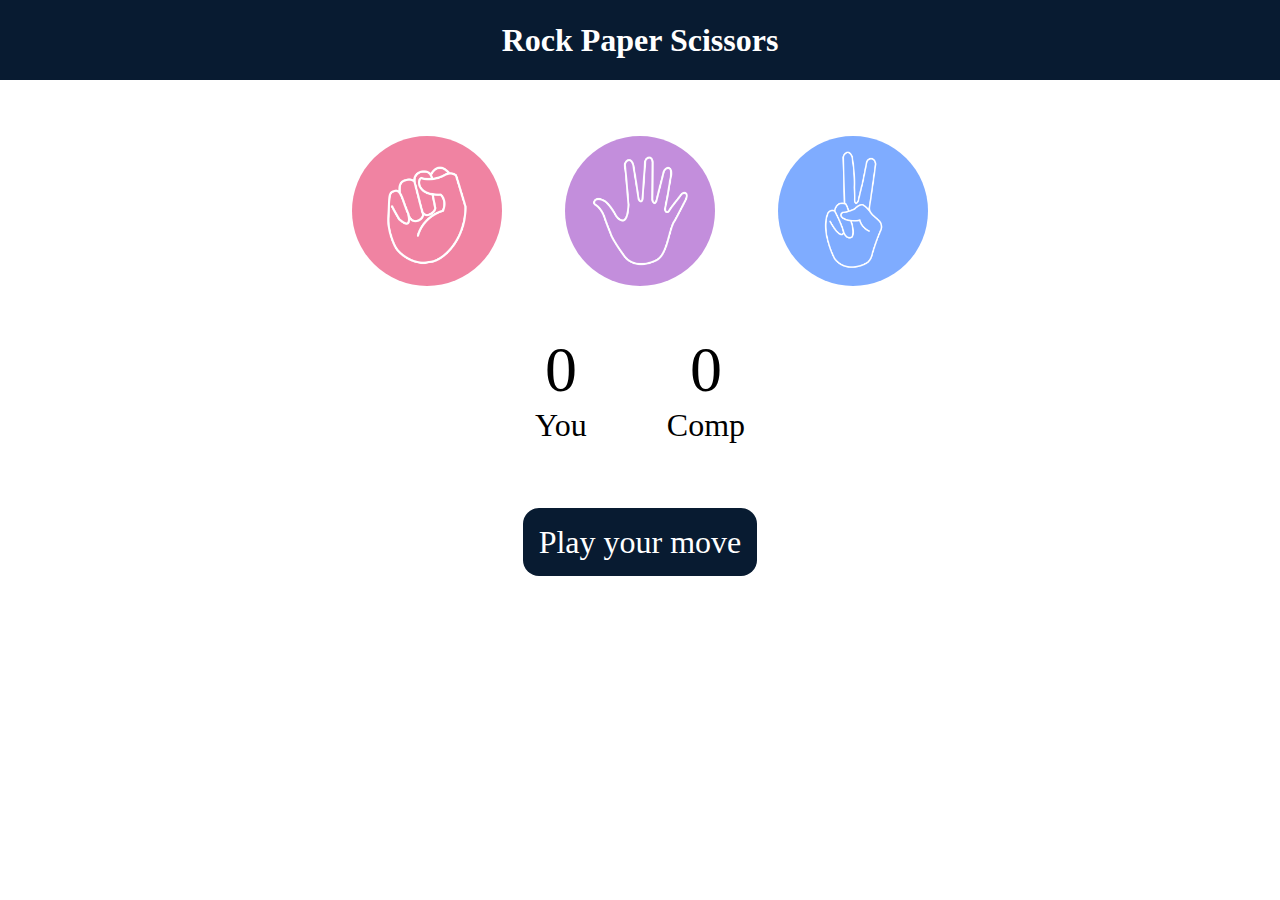
<file: StonePaperScissors/index.html>
<!DOCTYPE html>
<html lang="en">
  <head>
    <meta charset="UTF-8" />
    <meta name="viewport" content="width=device-width, initial-scale=1.0" />
    <title>Rock Paper Scissors Game</title>
    <link rel="stylesheet" href="style.css" />
  </head>
  <body>
    <h1>Rock Paper Scissors</h1>
    <div class="choices">
      <div class="choice" id="rock">
        <img src="./images/rock.png" />
      </div>
      <div class="choice" id="paper">
        <img src="./images/paper.png" />
      </div>
      <div class="choice" id="scissors">
        <img src="./images/scissors.png" />
      </div>
    </div>

    <div class="score-board">
      <div class="score">
        <p id="user-score">0</p>
        <p>You</p>
      </div>
      <div class="score">
        <p id="comp-score">0</p>
        <p>Comp</p>
      </div>
    </div>

    <div class="msg-container">
      <p id="msg">Play your move</p>
    </div>
    <script src="app.js"></script>
  </body>
</html>
</file>
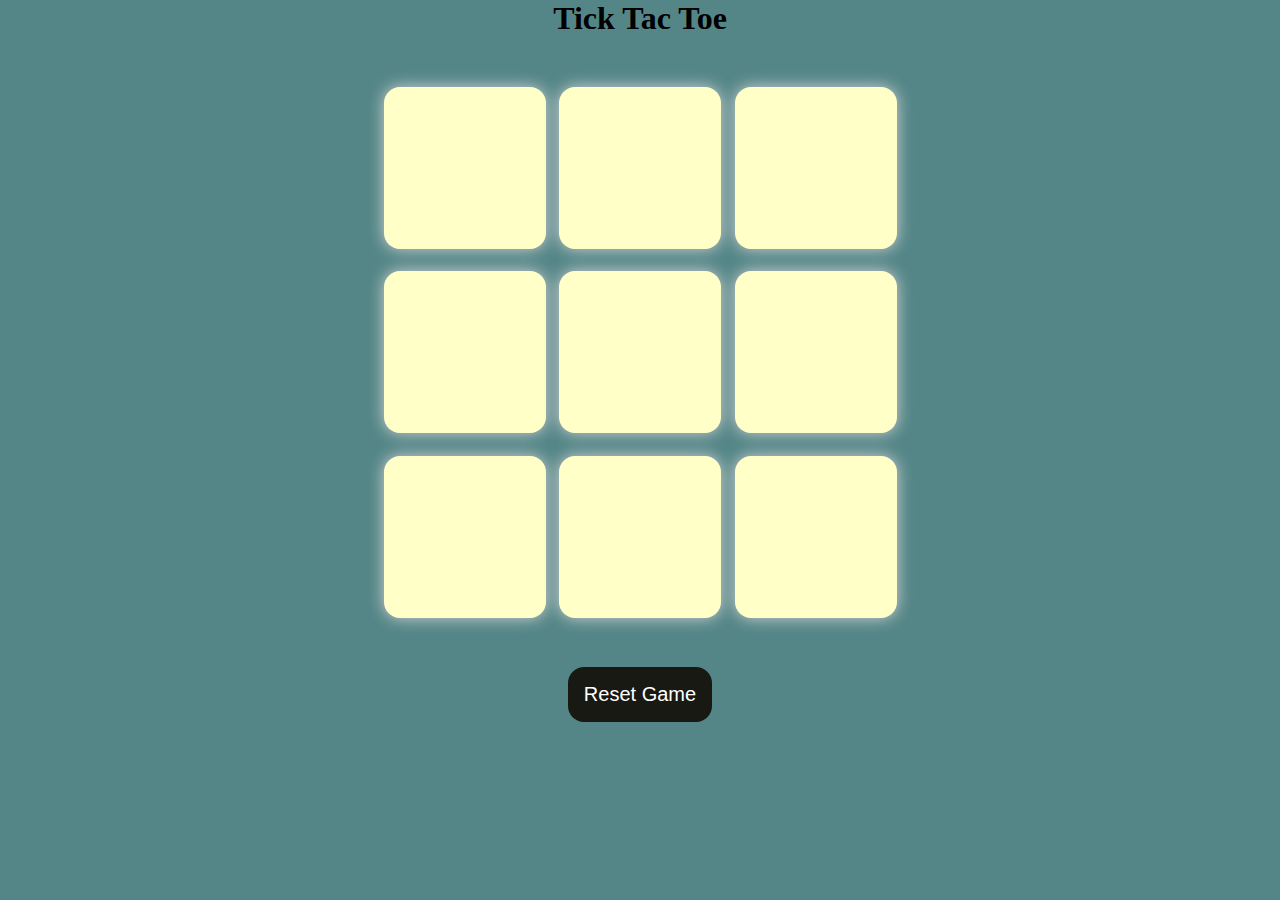
<file: TicTacToe/index.html>
<!DOCTYPE html>
<html lang="en">
<head>
    <meta charset="UTF-8">
    <meta name="viewport" content="width=device-width, initial-scale=1.0">
    <title>Tic-Tack-Toe</title>
    <link rel="stylesheet" href="style.css">
</head>
<body>
    <div class="msg-container hide">
        <p id="msg">Winner</p>
        <button id="new-btn">New Game</button>
    </div>
    <main>
        <h1>Tick Tac Toe</h1>
        <div class="container">
        <div class="game">
          <button class="box"></button>
          <button class="box"></button>
          <button class="box"></button>
          <button class="box"></button>
          <button class="box"></button>
          <button class="box"></button>
          <button class="box"></button>
          <button class="box"></button>
          <button class="box"></button>
        </div>
       </div>
       <button id="reset-btn">Reset Game</button>
    </main>
    <script src="app.js"></script>
</body>
</html>
</file>
<file: StonePaperScissors/style.css>
* {
    margin: 0;
    padding: 0;
    text-align: center;
  }
  
  h1 {
    background-color: #081b31;
    color: #fff;
    height: 5rem;
    line-height: 5rem;
  }
  
  .choice {
    height: 165px;
    width: 165px;
    border-radius: 50%;
    display: flex;
    justify-content: center;
    align-items: center;
  }
  
  .choice:hover {
    cursor: pointer;
    background-color: #081b31;
  }
  
  img {
    height: 150px;
    width: 150px;
    object-fit: cover;
    border-radius: 50%;
  }
  
  .choices {
    display: flex;
    justify-content: center;
    align-items: center;
    gap: 3rem;
    margin-top: 3rem;
  }
  
  .score-board {
    display: flex;
    justify-content: center;
    align-items: center;
    font-size: 2rem;
    margin-top: 2.5rem;
    gap: 5rem;
  }
  
  #user-score,
  #comp-score {
    font-size: 4rem;
  }
  
  .msg-container {
    margin-top: 5rem;
  }
  
  #msg {
    background-color: #081b31;
    color: #fff;
    font-size: 2rem;
    display: inline;
    padding: 1rem;
    border-radius: 1rem;
  }
</file>
<file: TicTacToe/style.css>
*{
    margin: 0;
    padding: 0;
}
body{
    background-color: #548687;
    text-align: center;
}
.container{
    height: 70vh;
    display: flex;
    justify-content: center;
    align-items: center;
    gap: 1.5vmin;
}
.game{
    height: 60vmin;
    width: 60vmin;
    display: flex;
    flex-wrap: wrap;
    justify-content: center;
    align-items: center;
    gap: 1.5vmin;
}
.box{
    height: 18vmin;
    width: 18vmin;
    border-radius: 1rem;
    border: none;
    box-shadow: 0 0 1rem lightgray;
    font-size: 8vmin;
    color: #b0413e;
    background-color: #ffffc7;
}
#reset-btn{
    padding: 1rem;
    font-size: 1.25rem;
    background-color: #191913;
    color: #fff;
    border-radius: 1rem;
    border: none;
}
#new-btn{
    padding: 1rem;
    font-size: 1.25rem;
    background-color: #191913;
    color: #fff;
    border-radius: 1rem;
    border: none; 
}
#msg{
    color: #ffffc7;
    font-size: 5vmin;
}
.msg-container{
    height: 100vmin;
    display: flex;
    justify-content: center;
    align-items: center;
    flex-direction: column;
    gap: 4rem;
}
.hide{
    display: none;
}
</file>
